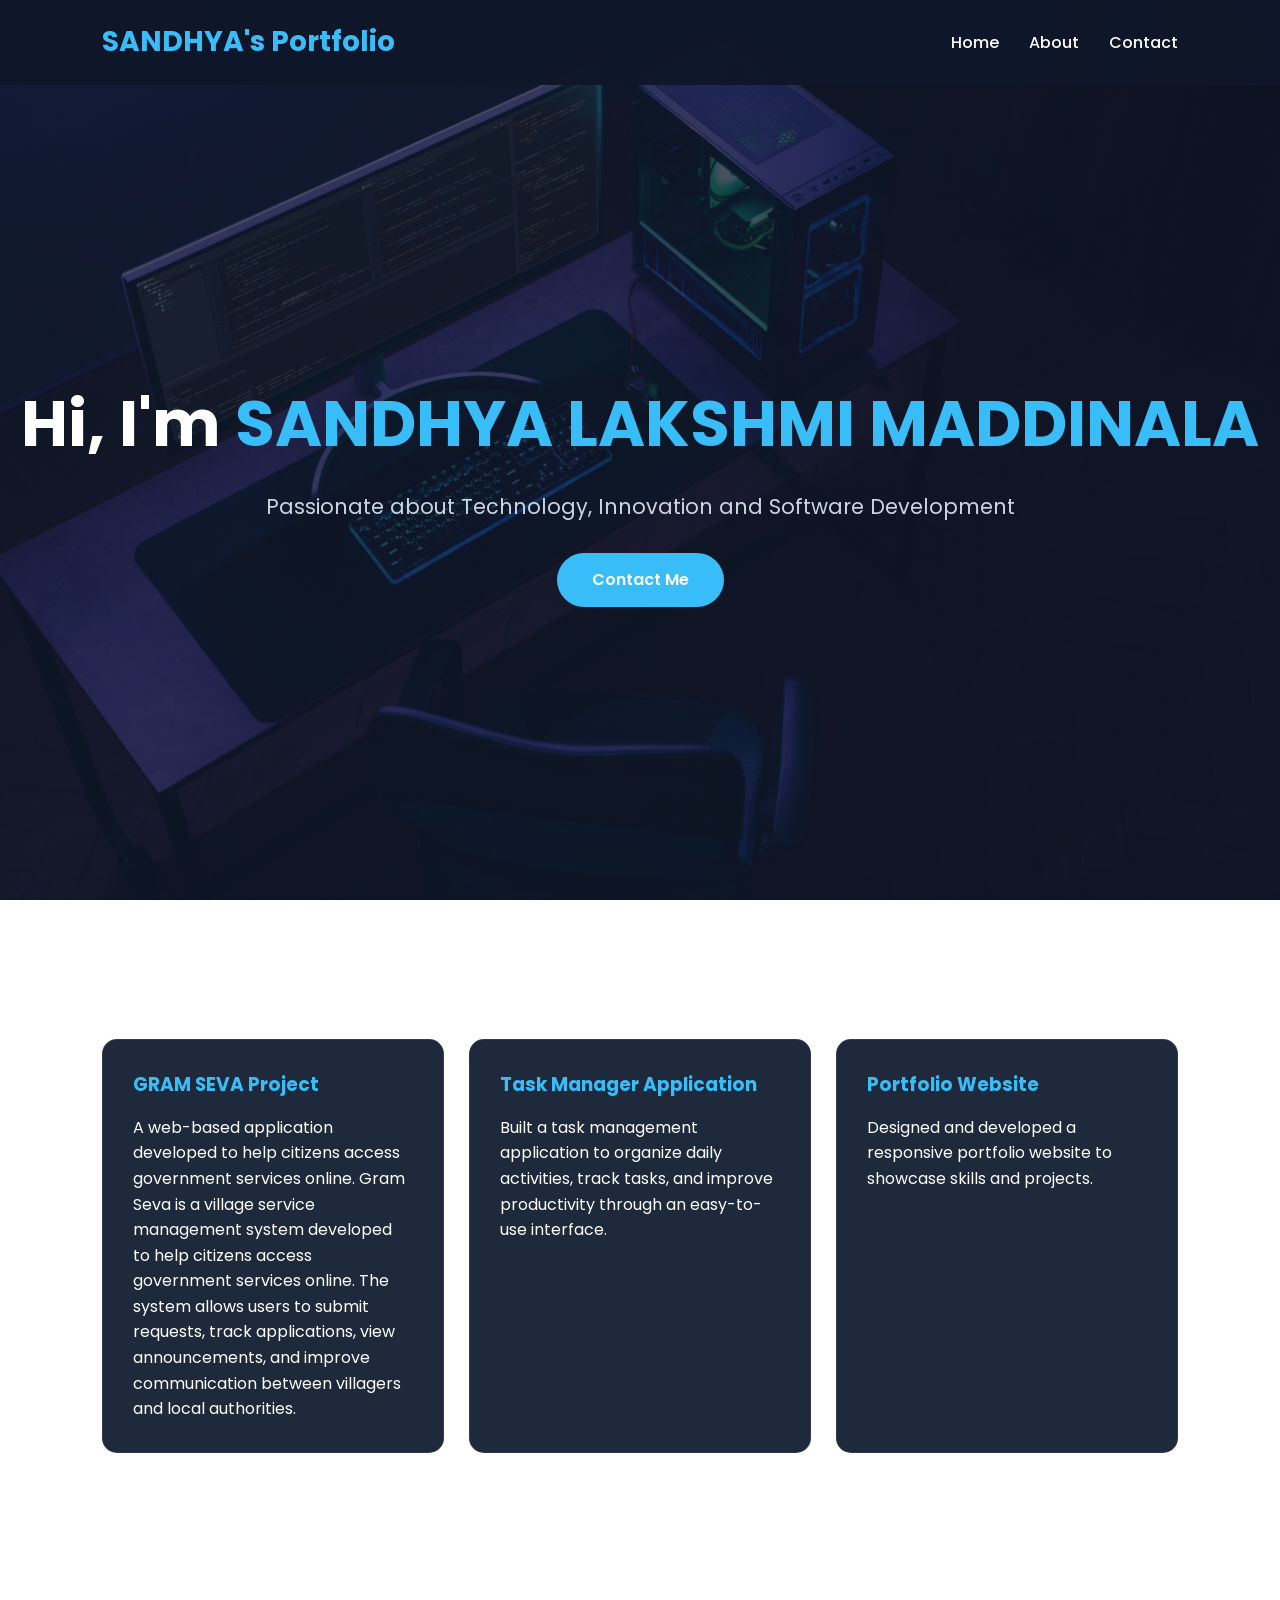
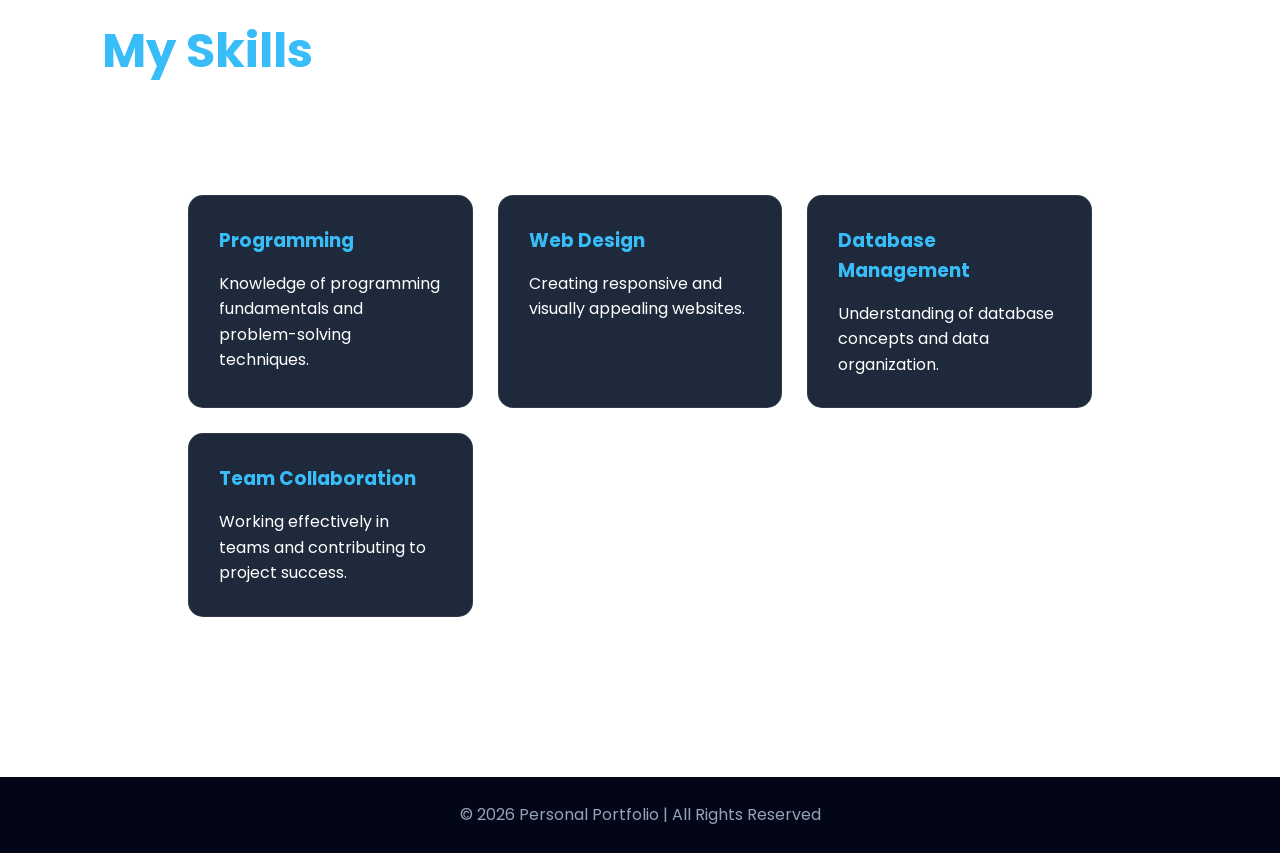
<file: index.html>
<!DOCTYPE html>
<html lang="en">

<head>
    <meta charset="UTF-8">
    <meta name="viewport" content="width=device-width, initial-scale=1.0">
    <title>Personal Portfolio</title>
    <link rel="stylesheet" href="main.css">
    
</head>

<body>

    <!-- Navigation Bar -->
    <header>
        <nav>
            <div class="logo">SANDHYA's Portfolio</div>

            <ul class="nav-links">
                <li><a href="index.html">Home</a></li>
                <li><a href="about.html">About</a></li>
                <li><a href="contact.html">Contact</a></li>
            </ul>
        </nav>
    </header>

    <!-- Hero Section -->
    <section class="hero">

        <h1>
            Hi, I'm <span class="highlight">SANDHYA LAKSHMI MADDINALA</span>
        </h1>

        <p>
            Passionate about Technology, Innovation and Software Development
        </p>
    

        <a href="contact.html" class="btn">
            Contact Me
        </a>

    </section>
    <center>
    <h2>Career Objective</h2>

<p>
Seeking internship opportunities to enhance my technical skills and gain practical experience in software and web development.
</p></center>
    <!-- Projects Section -->
    <section class="projects">

        <div class="card">
            <h3>GRAM SEVA Project</h3>

                <p>
                    A web-based application developed to help citizens access government services online.
               Gram Seva is a village service management system developed to help citizens access government services online. The system allows users to submit requests, track applications, view announcements, and improve communication between villagers and local authorities.
            </p>
 
        </div>

        <div class="card">
            <h3>Task Manager Application</h3>
           <p>
             Built a task management application to organize daily activities, track tasks, and improve productivity through an easy-to-use interface.
             </p>
        </div>

        <div class="card">
            <h3>Portfolio Website</h3>

            <p>
                Designed and developed a responsive portfolio website to showcase skills and projects.
            </p>
        </div>

    </section>

    <!-- Skills Section -->
    <section class="content">

        <h1>My Skills</h1>

        <div class="projects">

            <div class="card">
                <h3>Programming</h3>
                <p>Knowledge of programming fundamentals and problem-solving techniques.</p>
            </div>

            <div class="card">
                <h3>Web Design</h3>
                <p>Creating responsive and visually appealing websites.</p>
            </div>

            <div class="card">
                <h3>Database Management</h3>
                <p>Understanding of database concepts and data organization.</p>
            </div>

            <div class="card">
                <h3>Team Collaboration</h3>
                <p>Working effectively in teams and contributing to project success.</p>
            </div>

        </div>

    </section>

    <!-- Footer -->
    <footer>
        <p>
            © 2026 Personal Portfolio | All Rights Reserved
        </p>
    </footer>

</body>

</html>
</file>
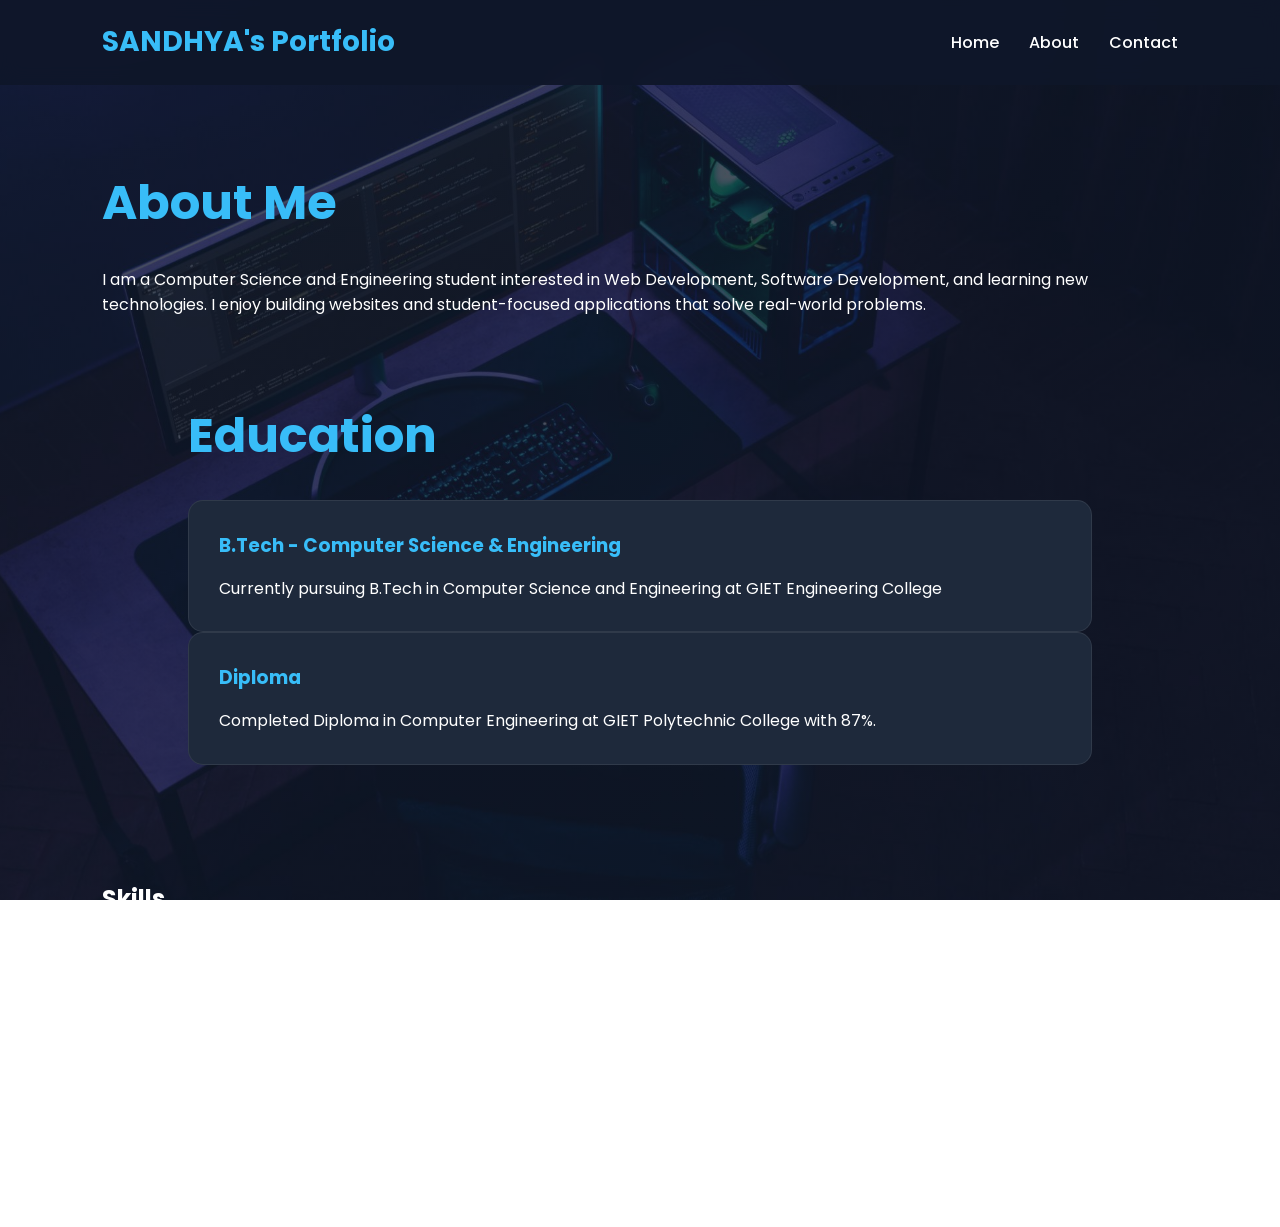
<file: about.html>
<!DOCTYPE html>
<html lang="en">
<head>
<meta charset="UTF-8">
<meta name="viewport" content="width=device-width, initial-scale=1.0">
<title>About Me</title>
<link rel="stylesheet" href="main.css">
</head>

<body>

<header>
<nav>
<div class="logo">SANDHYA's Portfolio</div>

<ul class="nav-links">
<li><a href="index.html">Home</a></li>
<li><a href="about.html">About</a></li>
<li><a href="contact.html">Contact</a></li>
</ul>
</nav>
</header>

<section class="content">
<h1>About Me</h1>

<p>
    I am a Computer Science and Engineering student interested in Web Development, Software Development, and learning new technologies.
I enjoy building websites and student-focused applications that solve real-world problems.
</p>


<section class="content">

    <h1>Education</h1>

    <div class="card">
        <h3>B.Tech - Computer Science & Engineering</h3>
        <p>Currently pursuing B.Tech in Computer Science and Engineering at GIET Engineering College</p>
    </div>

    <div class="card">
        <h3>Diploma</h3>
        <p>Completed Diploma in Computer Engineering at GIET Polytechnic College with 87%. </p>
    </div>

</section> 


<h2>Skills</h2>

<ul>
   <li> Programming (C, Java, Python)</li>

<li>Web Development (HTML, CSS, JavaScript)</li>

<li>Database Management (MySQL)</li>

<li>Problem Solving</li>

<li>Team Collaboration</li>

<li>Git & GitHub (Learning)</li>
    
</ul>

</section>

</body>
</html>
</file>
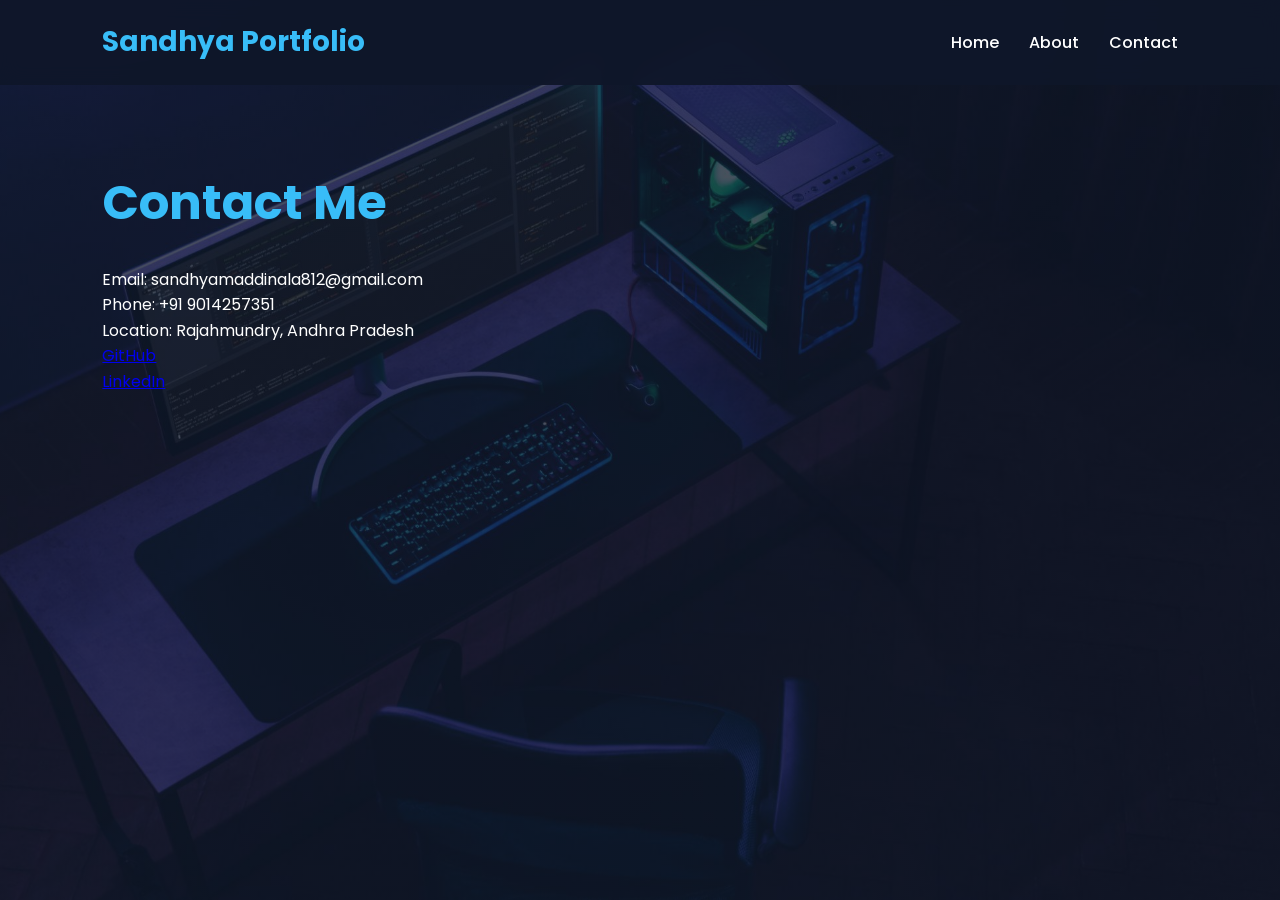
<file: contact.html>
<!DOCTYPE html>
<html lang="en">
<head>
<meta charset="UTF-8">
<meta name="viewport" content="width=device-width, initial-scale=1.0">
<title>Contact</title>
<link rel="stylesheet" href="main.css">
</head>

<body>

<header>
<nav>
<div class="logo">Sandhya Portfolio</div>

<ul class="nav-links">
<li><a href="index.html">Home</a></li>
<li><a href="about.html">About</a></li>
<li><a href="contact.html">Contact</a></li>
</ul>
</nav>
</header>

<section class="content">
<h1>Contact Me</h1>

<p>Email: sandhyamaddinala812@gmail.com</p>

<p>Phone: +91 9014257351</p>

<p>Location: Rajahmundry, Andhra Pradesh</p>


<a href="https://github.com/SandhyaMaddinala" target="_blank">GitHub</a><br>

<a href="https://www.linkedin.com/in/sandhya-lakshmi-maddinala-6b3889407
/" target="_blank">

    LinkedIn
</a>

</section>

</body>
</html>
</file>
<file: main.css>
@import url('https://fonts.googleapis.com/css2?family=Poppins:wght@300;400;500;600;700&display=swap');

*{
    margin:0;
    padding:0;
    box-sizing:border-box;
    font-family:'Poppins',sans-serif;
}

body{
    background:
    linear-gradient(
        rgba(15,23,42,0.75),
        rgba(15,23,42,0.75)
    ),
    url("image.jpg");

    background-size:cover;
    background-position:center;
    background-repeat:no-repeat;
    background-attachment:fixed;

    color:white;
    line-height:1.6;
}

/* Navbar */

nav{
    display:flex;
    justify-content:space-between;
    align-items:center;
    padding:20px 8%;
    background:rgba(15,23,42,0.95);
    backdrop-filter:blur(10px);
    position:sticky;
    top:0;
    z-index:100;
}

.logo{
    font-size:28px;
    font-weight:700;
    color:#38bdf8;
}

.nav-links{
    display:flex;
    list-style:none;
    gap:30px;
}

.nav-links a{
    text-decoration:none;
    color:white;
    font-weight:500;
    transition:0.3s;
}

.nav-links a:hover{
    color:#38bdf8;
}

/* Hero Section */

.hero{
    min-height:90vh;
    display:flex;
    flex-direction:column;
    justify-content:center;
    align-items:center;
    text-align:center;
    padding:20px;
   
    background-size:cover;
    background-position:center;
}

.hero h1{
    font-size:4rem;
    margin-bottom:15px;
}

.hero p{
    font-size:1.3rem;
    color:#cbd5e1;
    margin-bottom:30px;
}

.highlight{
    color:#38bdf8;
}

.btn{
    padding:14px 35px;
    background:#38bdf8;
    color:white;
    text-decoration:none;
    border-radius:30px;
    font-weight:600;
    transition:0.3s;
}

.btn:hover{
    transform:translateY(-4px);
    box-shadow:0 8px 20px rgba(56,189,248,0.4);
}

/* Cards */

.projects{
    padding:80px 8%;
    display:grid;
    grid-template-columns:repeat(auto-fit,minmax(280px,1fr));
    gap:25px;
}

.card{
    background:#1e293b;
    padding:30px;
    border-radius:15px;
    transition:0.4s;
    border:1px solid rgba(255,255,255,0.08);
}

.card:hover{
    transform:translateY(-10px);
    box-shadow:0 15px 35px rgba(0,0,0,0.3);
}

.card h3{
    color:#38bdf8;
    margin-bottom:15px;
}

/* About */

.content{
    padding:80px 8%;
}

.content h1{
    font-size:3rem;
    margin-bottom:25px;
    color:#38bdf8;
}

.content h2{
    margin-top:35px;
    margin-bottom:15px;
}

.content ul{
    padding-left:20px;
}

.content li{
    margin-bottom:10px;
}

/* Contact */

.contact-box{
    max-width:700px;
    margin:auto;
    background:#1e293b;
    padding:40px;
    border-radius:15px;
    box-shadow:0 10px 30px rgba(0,0,0,0.3);
}

.contact-box p{
    margin:15px 0;
    font-size:18px;
}

/* Footer */

footer{
    text-align:center;
    padding:25px;
    background:#020617;
    color:#94a3b8;
}

/* Mobile */

@media(max-width:768px){

    nav{
        flex-direction:column;
        gap:15px;
    }

    .nav-links{
        flex-direction:column;
        text-align:center;
    }

    .hero h1{
        font-size:2.5rem;
    }

    .hero p{
        font-size:1rem;
    }
}
</file>
